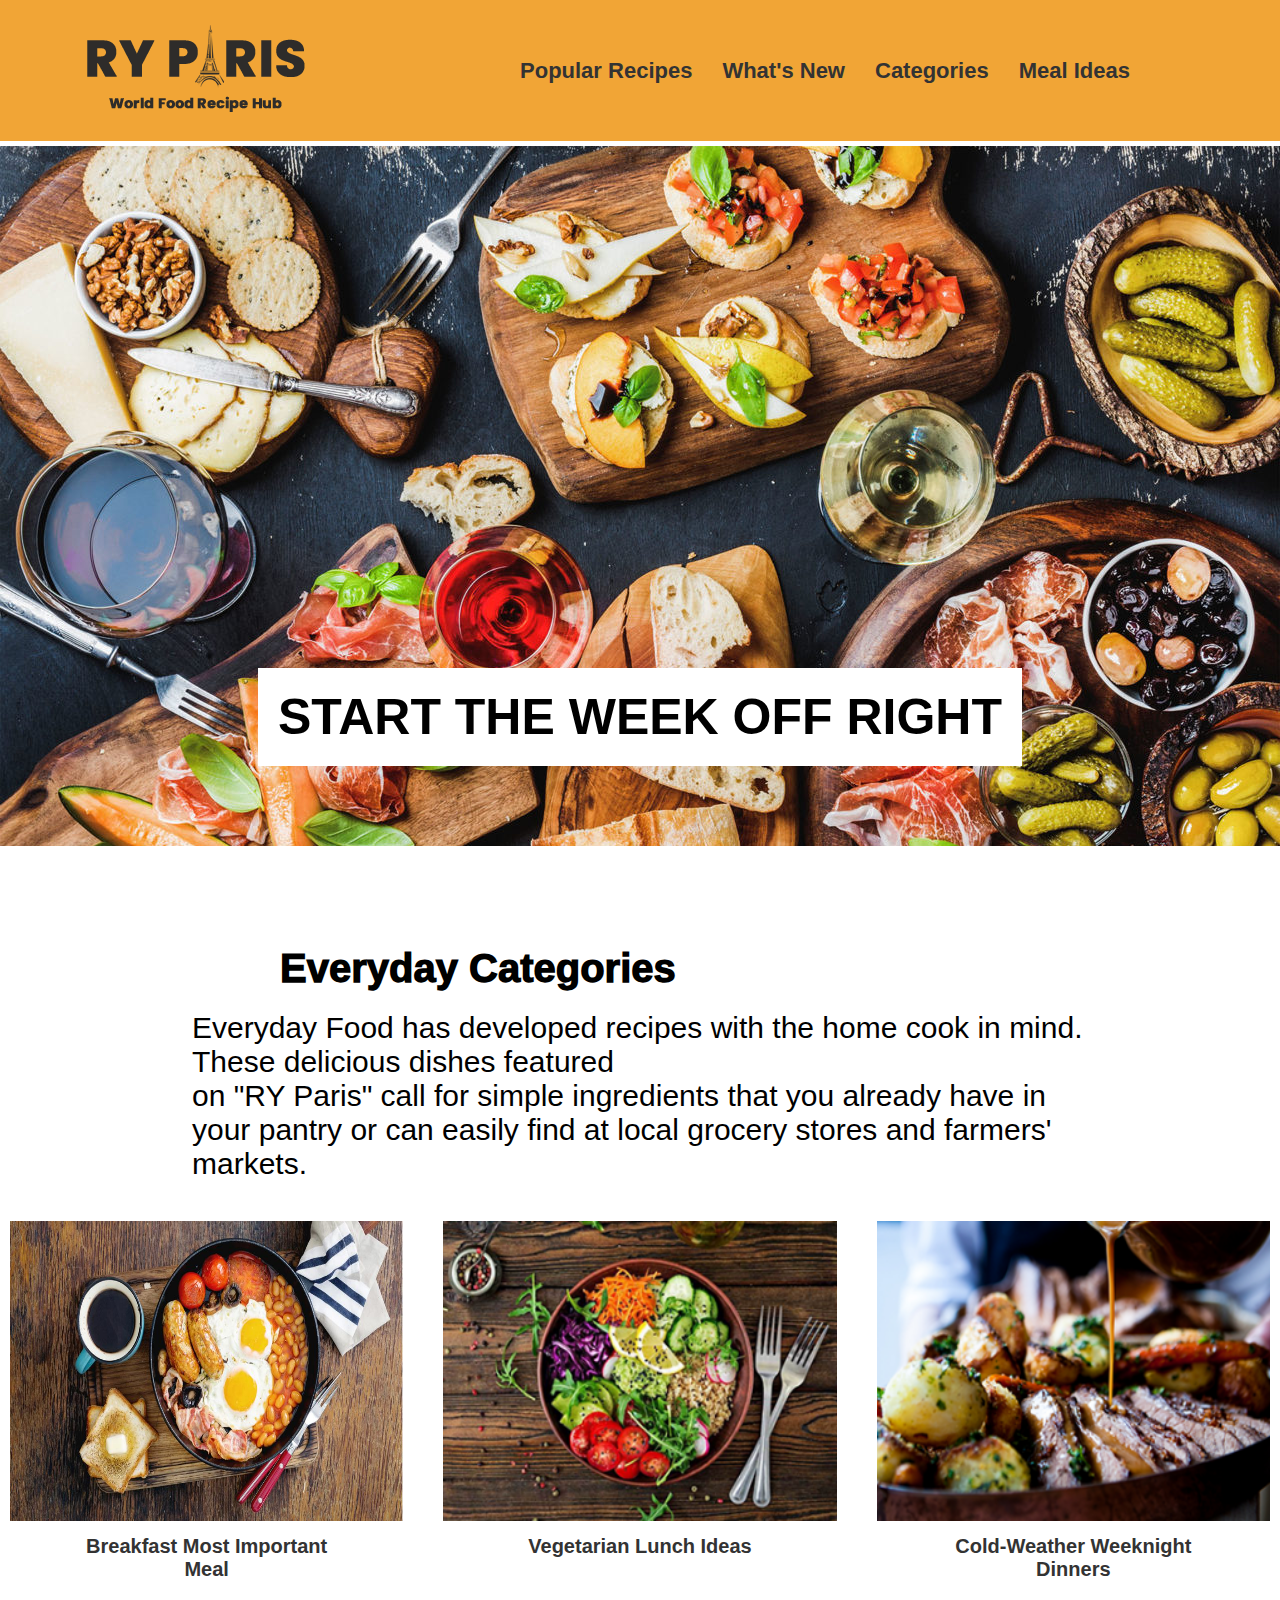
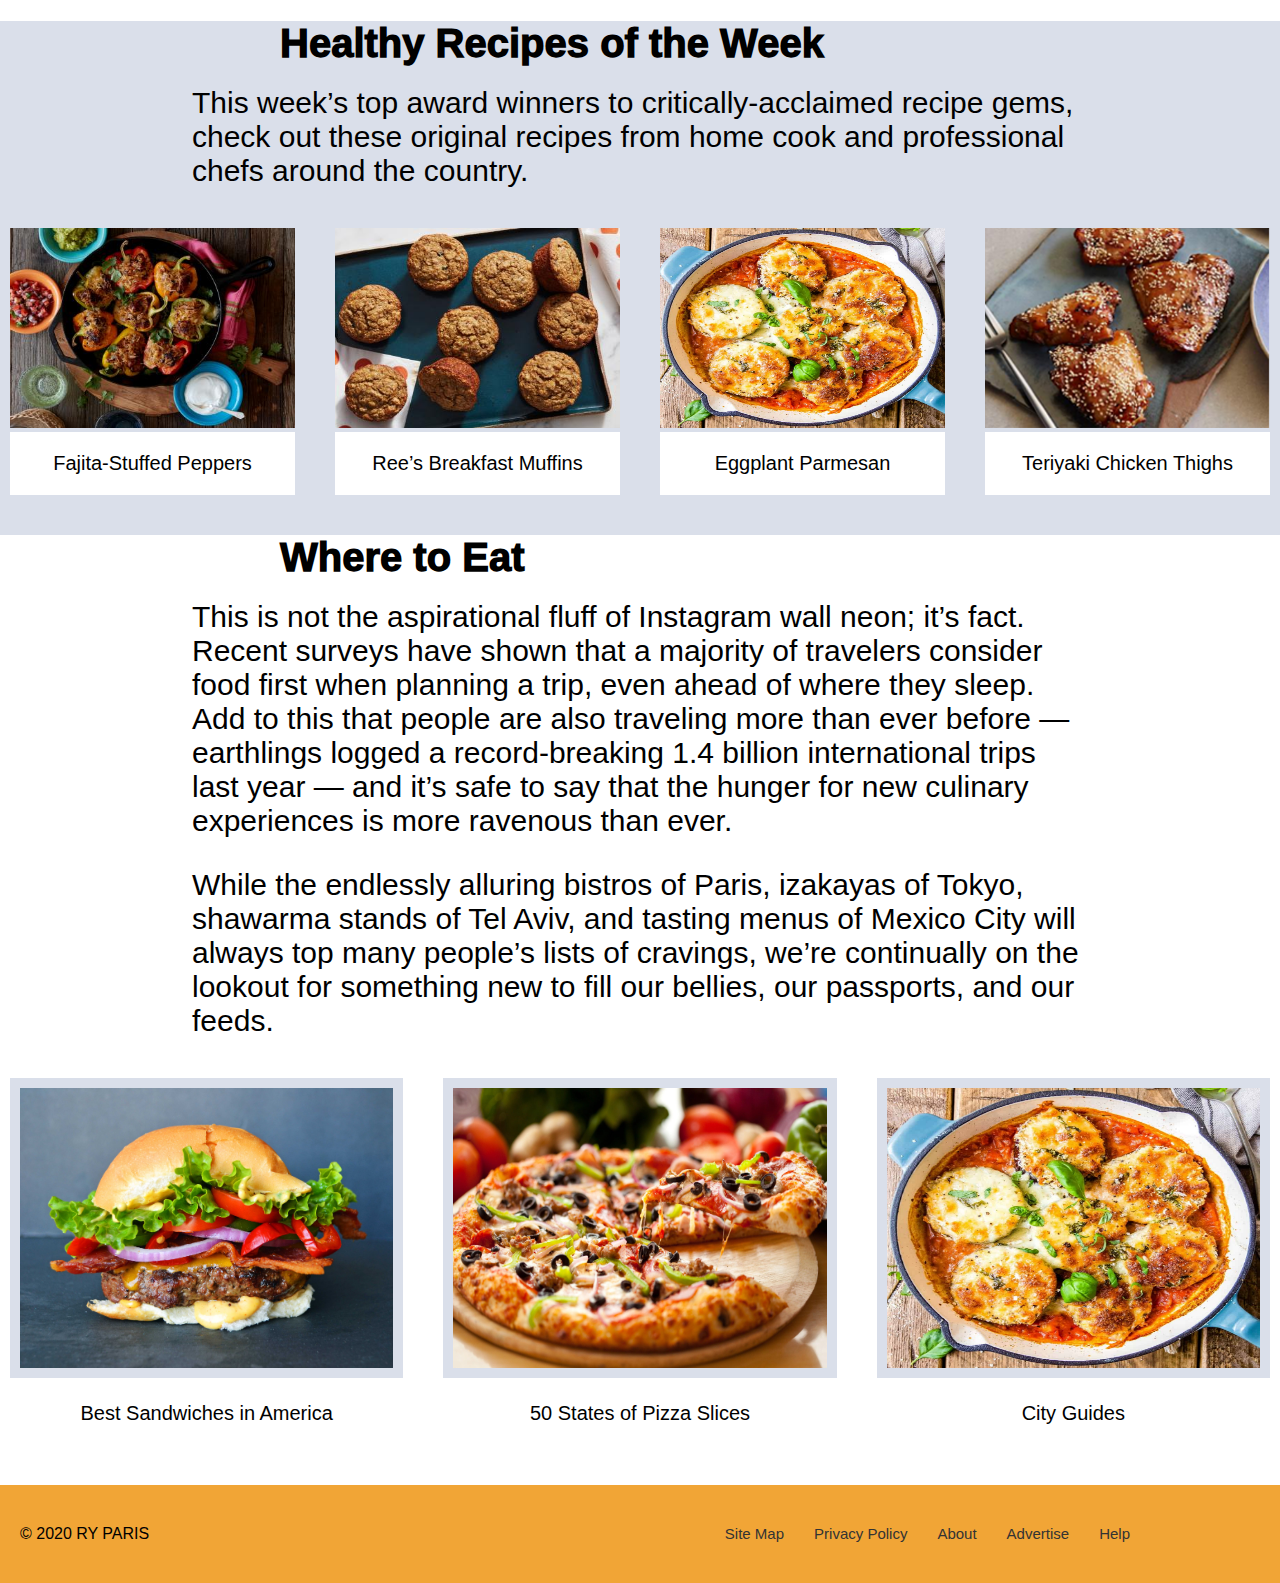
<file: index.html>
<!DOCTYPE html>
<html lang="en">
<head>
    <meta charset="UTF-8">
    <meta name="viewport" content="width=device-width, initial-scale=1.0">
    <title>RY Paris Burger</title>
    <link rel="stylesheet" href="css/style.css">
</head>
<body>

    <div class="container">
        <div class="navbar">
            <img src="images/ryparis-logo.png" alt="RY PARIS World Food Recipe Hub" class="logo">
            <nav>
                <ul>
                    <li><a href="recipe.html" class="btn-recipes" role="button">Popular Recipes</a></li>
                    <li><a class="navtext">What's New</a></li>
                    <li><a class="navtext">Categories</a></li>
                    <li><a class="navtext">Meal Ideas</a></li>
                </ul>
            </nav>
        </div>

        <div class="hero">
            <div class="startweek">START THE WEEK OFF RIGHT</div>
        </div>
        
        <section class="categories">
            <h2>Everyday Categories</h2>
            <p>
                Everyday Food has developed recipes with the home cook in mind. These delicious dishes featured <br> on "RY Paris" call for simple ingredients that you already have in your pantry or can easily find at local grocery stores and farmers' markets.
            </p>
            <div class="category-cards">
                <div class="card">
                    <img src="images/breakfast-ideas.jpg" alt="Breakfast">
                    <p>Breakfast Most Important Meal</p>
                </div>
                <div class="card">
                    <img src="images/Screenshot 2024-08-27 085205.png" alt="Vegetarian Lunch">
                    <p>Vegetarian Lunch Ideas</p>
                </div>
                <div class="card">
                    <img src="images/Screenshot 2024-08-27 085220.png" alt="Weeknight Dinners">
                    <p>Cold-Weather Weeknight Dinners</p>
                </div>
            </div>
        </section>

        <section class="recipesoftheweek">
            <h2>Healthy Recipes of the Week</h2>
            <p>
                This week’s top award winners to critically-acclaimed recipe gems, check out these original recipes from home cook and professional chefs around the country.
            </p>
            <div class="recipesoftheweek-cards">
                <div class="recipecard">
                    <img src="images/fajita-peppers.jpeg" alt="Fajita-Stuffed Peppers">
                    <p>Fajita-Stuffed Peppers</p>
                </div>
                <div class="recipecard">
                    <img src="images/muffins.jpeg" alt="Ree’s Breakfast Muffins">
                    <p>Ree’s Breakfast Muffins</p>
                </div>
                <div class="recipecard">
                    <img src="images/eggplant-parmesan.jpg" alt="Eggplant Parmesan">
                    <p>Eggplant Parmesan</p>
                </div>
                <div class="recipecard">
                    <img src="images/Chicken.png" alt="Teriyaki Chicken Thighs">
                    <p>Teriyaki Chicken Thighs</p>
                </div>
            </div>
        </section>

        <section class="wheretoeat">
            <h2>Where to Eat</h2>
            <p>
                This is not the aspirational fluff of Instagram wall neon; it’s fact. Recent surveys have shown that a majority of travelers consider food first when planning a trip, even ahead of where they sleep. Add to this that people are also traveling more than ever before — earthlings logged a record-breaking 1.4 billion international trips last year — and it’s safe to say that the hunger for new culinary experiences is more ravenous than ever.
            </p>
            <p>
                While the endlessly alluring bistros of Paris, izakayas of Tokyo, shawarma stands of Tel Aviv, and tasting menus of Mexico City will always top many people’s lists of cravings, we’re continually on the lookout for something new to fill our bellies, our passports, and our feeds.
            </p>
            <div class="wheretoeat-cards">
                <div class="wheretoeatcard">
                    <img src="images/burger.jpg" alt="Best Sandwiches in America">
                    <p>Best Sandwiches in America</p>
                </div>
                <div class="wheretoeatcard">
                    <img src="images/pizza.jpeg" alt="50 States of Pizza Slices">
                    <p>50 States of Pizza Slices</p>
                </div>
                <div class="wheretoeatcard">
                    <img src="images/eggplant-parmesan.jpg" alt="City Guides">
                    <p>City Guides</p>
                </div>
            </div>
        </section>

        <div class="footer">
            <div>&#169; 2020 RY PARIS</div>
            <footer>
                <ul>
                    <li><a class="footertext">Site Map</a></li>
                    <li><a class="footertext">Privacy Policy</a></li>
                    <li><a class="footertext">About</a></li>
                    <li><a class="footertext">Advertise</a></li>
                    <li><a class="footertext">Help</a></li>
                </ul>
            </footer>
        </div>

    </div>
</body>
</html>
</file>
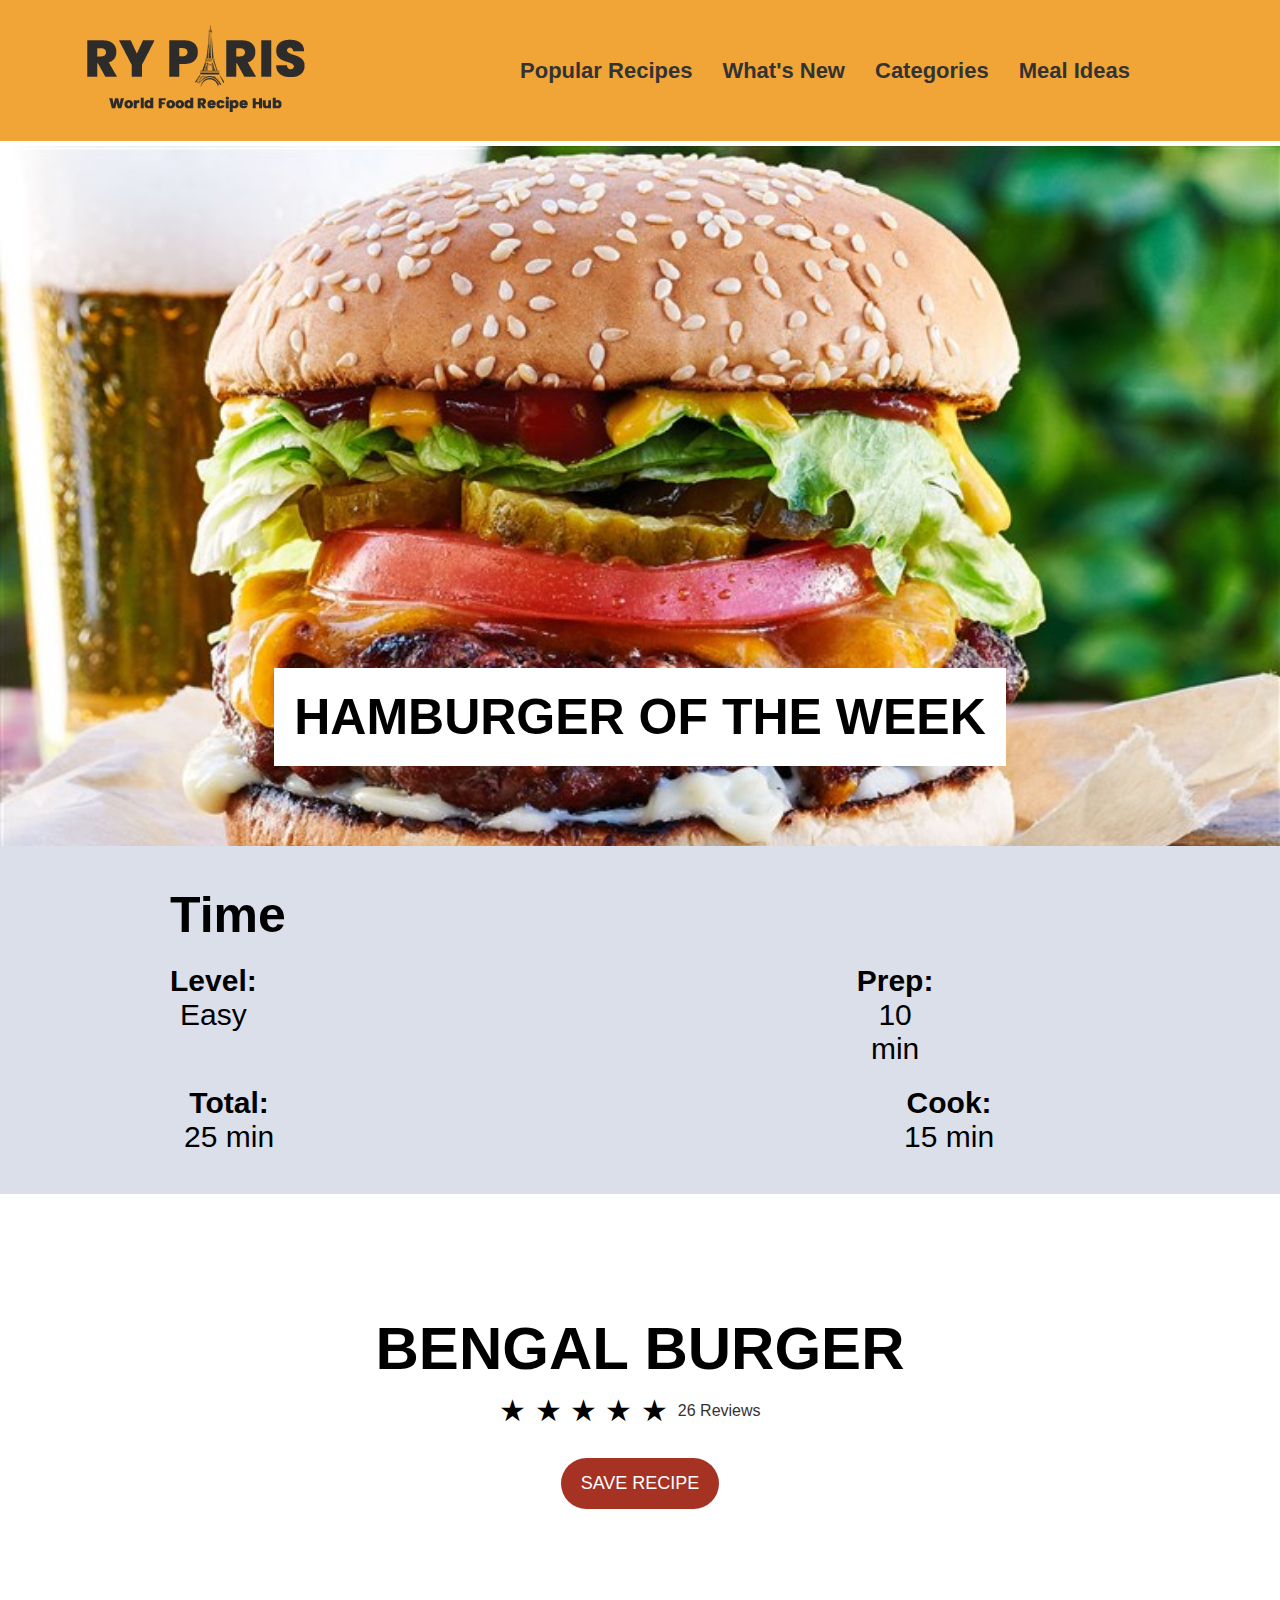
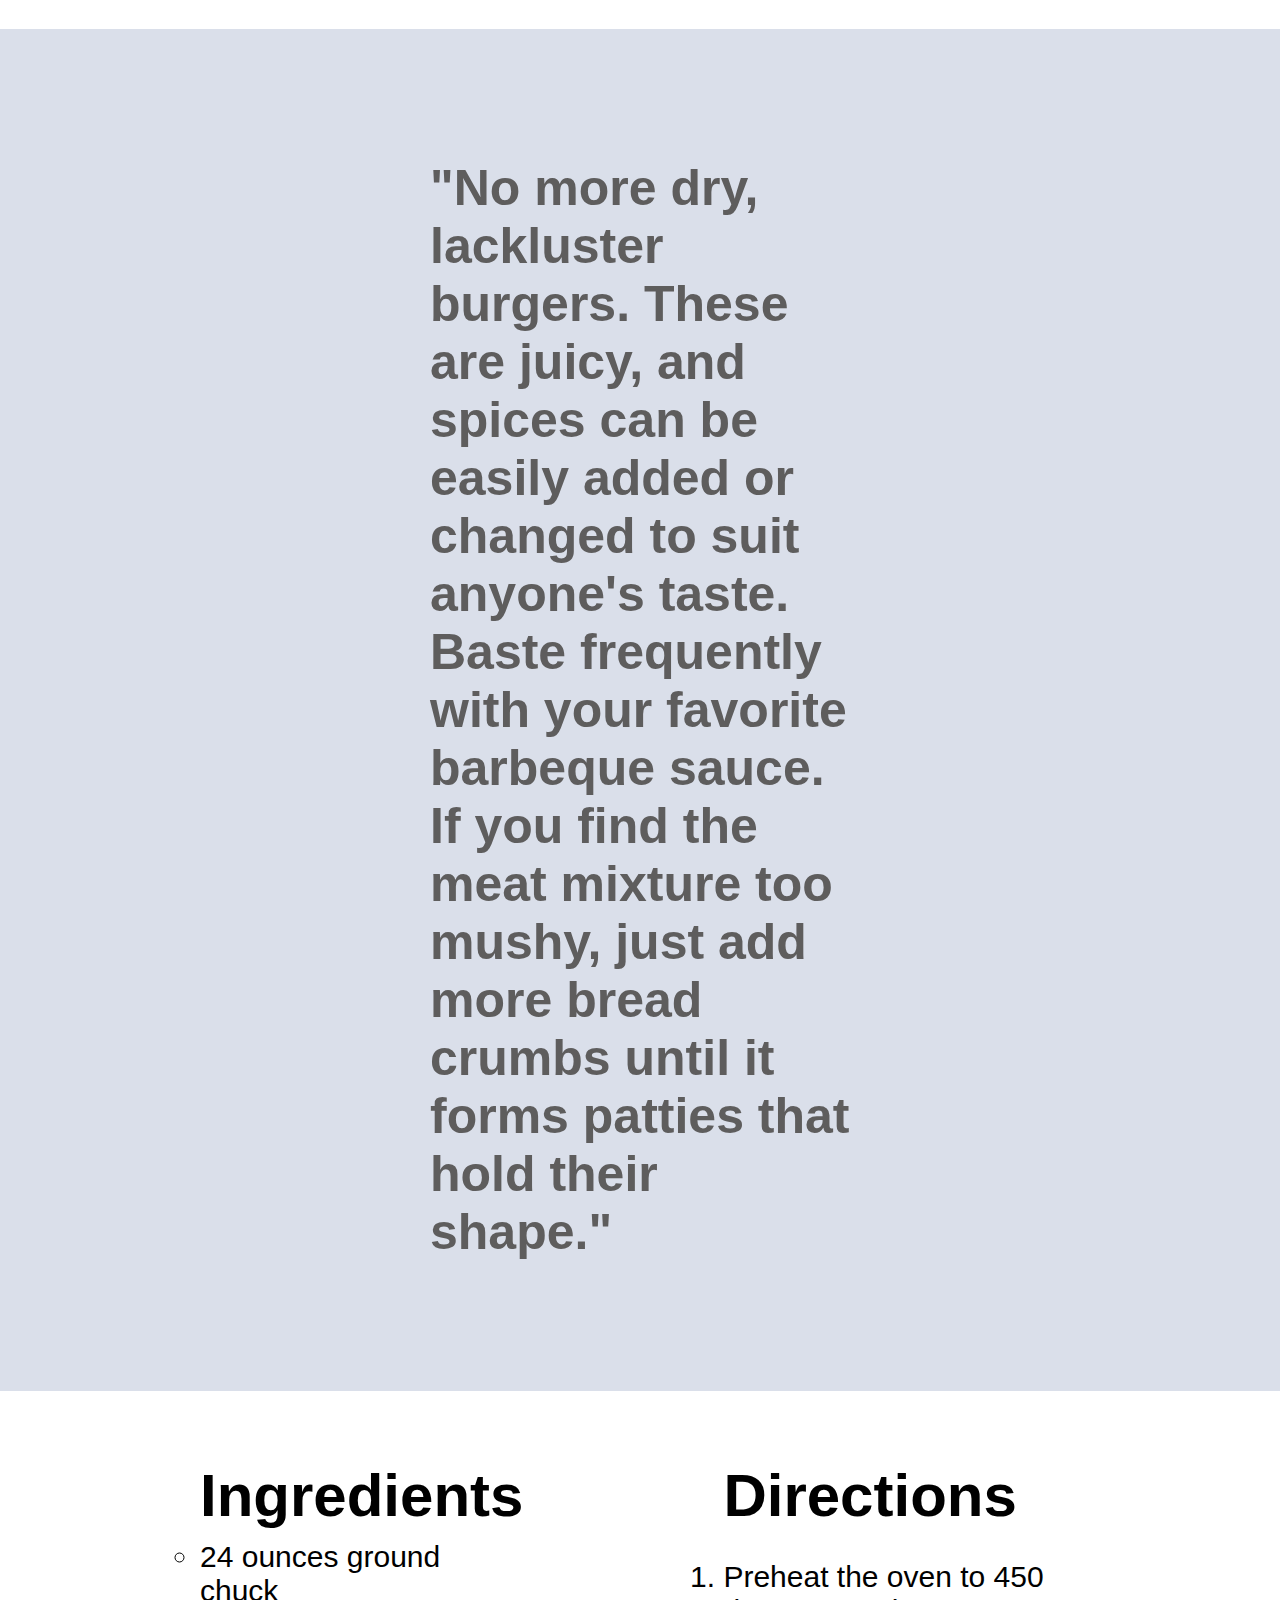
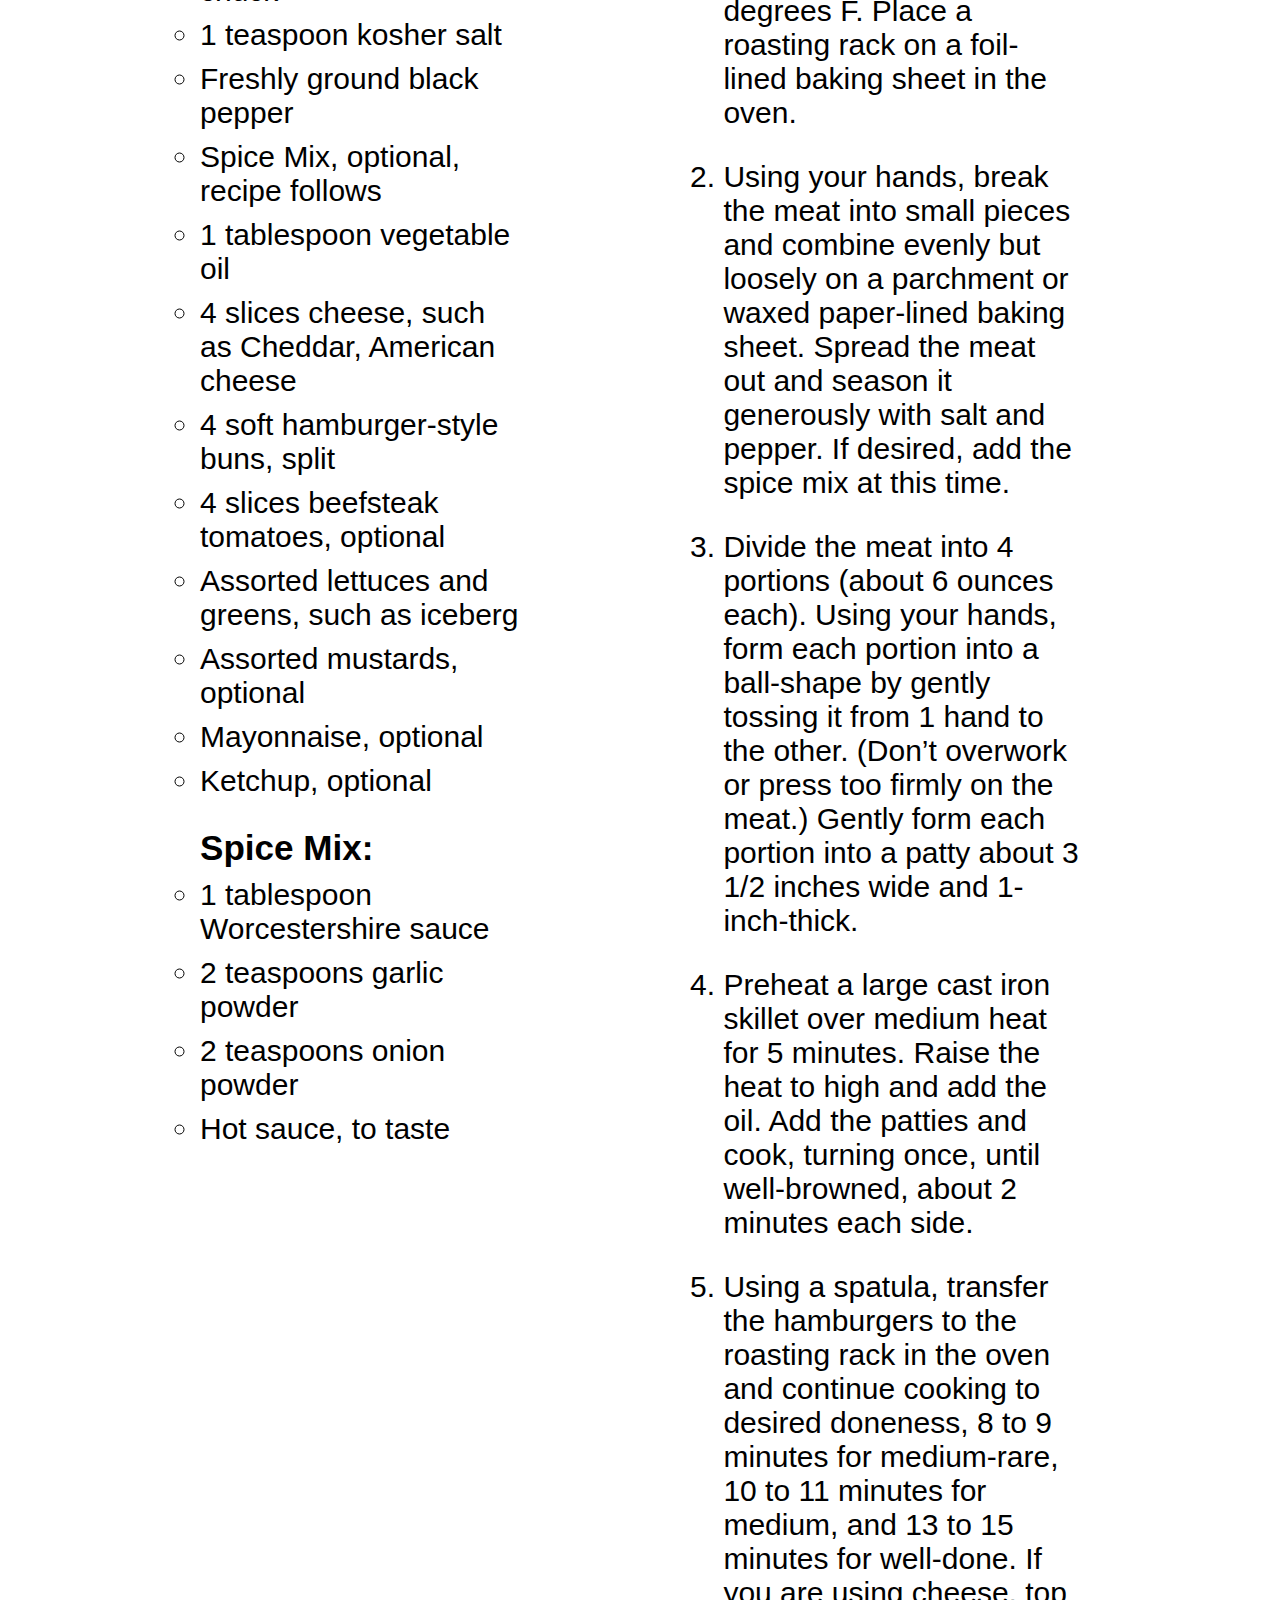
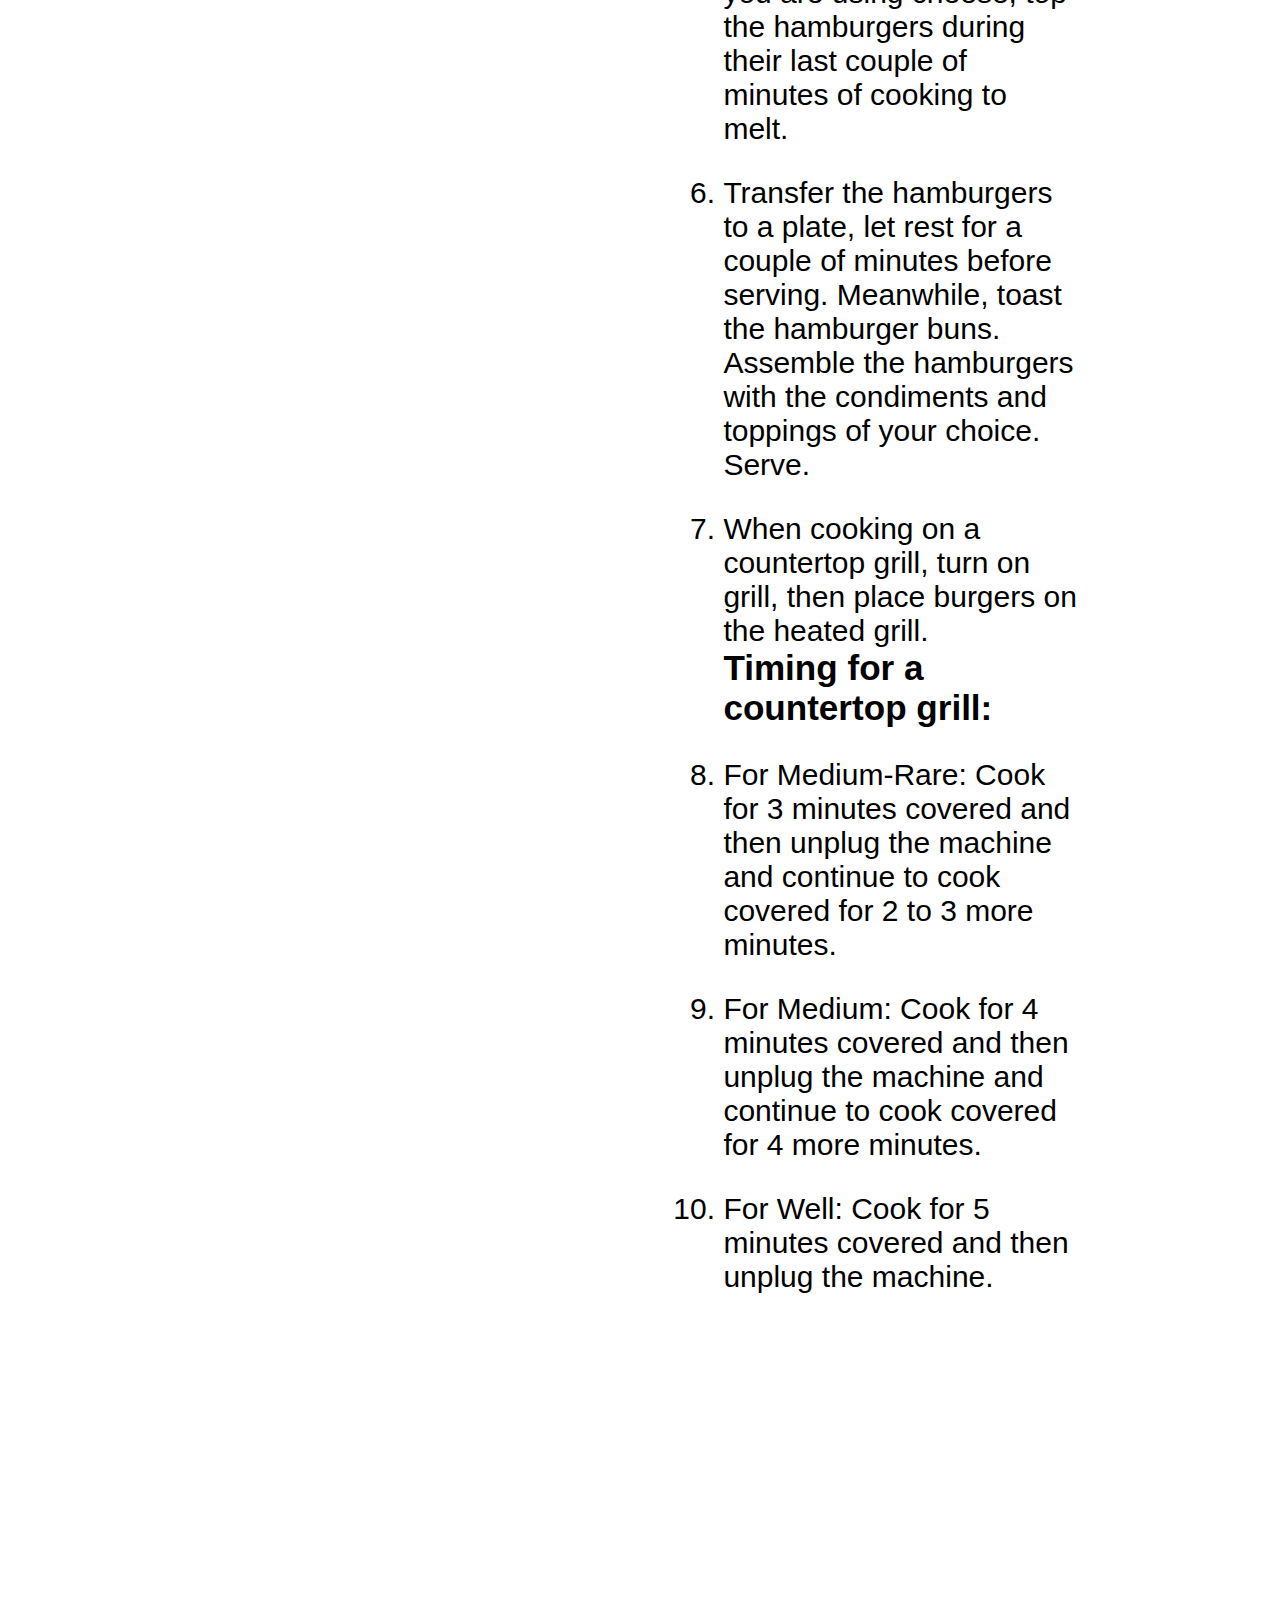
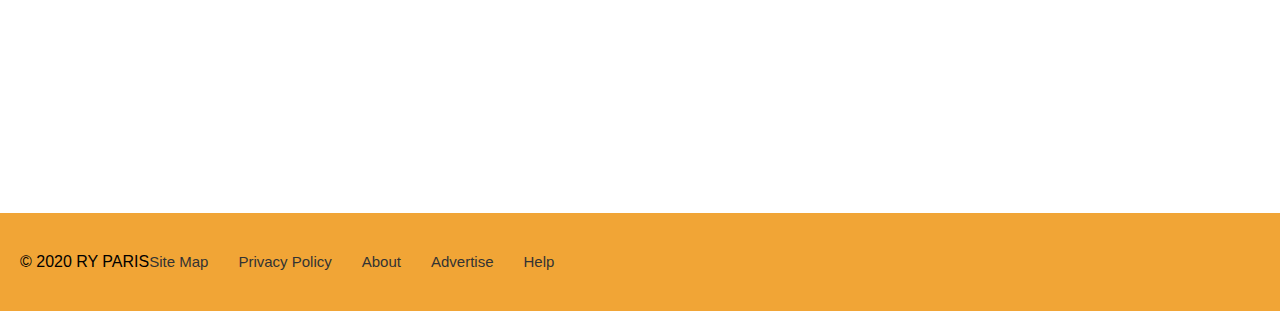
<file: recipe.html>
<!DOCTYPE html>
<html lang="en">
<head>
    <meta charset="UTF-8">
    <meta name="viewport" content="width=device-width, initial-scale=1.0">
    <title>RY Paris Burger</title>
    <link rel="stylesheet" href="css/recipe.css">
</head>
<body>

    <div class="container">
        <div class="navbar">
            <img href="index.html" src="images/ryparis-logo.png" alt="RY PARIS World Food Recipe Hub" class="logo">
            <nav>
                <ul>
                    <li><a class="navtext">Popular Recipes</a></li>
                    <li><a class="navtext">What's New</a></li>
                    <li><a class="navtext">Categories</a></li>
                    <li><a class="navtext">Meal Ideas</a></li>
                </ul>
            </nav>
        </div>

        <div class="hero">
            <div class="startweek">HAMBURGER OF THE WEEK</div>
        </div>

        <div class="recipe-section">
            <div class="recipe-item">
                <h1>Time</h1>
            </div>
            <div class="recipe-item">
                <div><b>Level:</b> Easy</div>
                <div><b>Prep:</b> 10 min</div>
                <div><b>Yield:</b> 4 Hamburgers</div>
            </div>
            <div class="recipe-item">
                <div><b>Total:</b> 25 min</div>
                <div><b>Cook:</b> 15 min</div>
            </div>
        </div>
        
        <div class="review-section">
            <h1>BENGAL BURGER</h1>
            <div class="review-info">
                <div class="stars">
                    <span class="star">&#9733;</span>
                    <span class="star">&#9733;</span>
                    <span class="star">&#9733;</span>
                    <span class="star">&#9733;</span>
                    <span class="star">&#9733;</span>
                </div>
                <p>26 Reviews</p>
            </div>
            <button class="save-recipe-btn">Save Recipe</button>
            <!-- <span>&#U+1F5B6;</span> -->
        </div>

        <div class="quote">
            <p>"No more dry, lackluster burgers. These are juicy, and spices can be easily added or changed to suit anyone's taste. Baste frequently with your favorite barbeque sauce. If you find the meat mixture too mushy, just add more bread crumbs until it forms patties that hold their shape."</p>
        </div>

        <div class="instructions">
            <div class="ingredients">
                <ul class="ingredientslist">
                    <h1>Ingredients</h1>
                    <li>24 ounces ground chuck</li>
                    <li>1 teaspoon kosher salt</li>
                    <li>Freshly ground black pepper</li>
                    <li>Spice Mix, optional, recipe follows</li>
                    <li>1 tablespoon vegetable oil</li>
                    <li>4 slices cheese, such as Cheddar, American cheese</li>
                    <li>4 soft hamburger-style buns, split</li>
                    <li>4 slices beefsteak tomatoes, optional</li>
                    <li>Assorted lettuces and greens, such as iceberg</li>
                    <li>Assorted mustards, optional</li>
                    <li>Mayonnaise, optional</li>
                    <li>Ketchup, optional</li>
                </ul>
                <ul class="spicemix">
                    <h3>Spice Mix:</h3>
                    <li>1 tablespoon Worcestershire sauce</li>
                    <li>2 teaspoons garlic powder</li>
                    <li>2 teaspoons onion powder</li>
                    <li>Hot sauce, to taste</li>
                </ul>
            </div>
            <div class="directions">
                <h1>Directions</h1>
                <li>Preheat the oven to 450 degrees F. Place a roasting rack on a foil-lined baking sheet in the oven.</li>
                <li>Using your hands, break the meat into small pieces and combine evenly but loosely on a parchment or waxed paper-lined baking sheet. Spread the meat out and season it generously with salt and pepper. If desired, add the spice mix at this time.</li>
                <li>Divide the meat into 4 portions (about 6 ounces each). Using your hands, form each portion into a ball-shape by gently tossing it from 1 hand to the other. (Don’t overwork or press too firmly on the meat.) Gently form each portion into a patty about 3 1/2 inches wide and 1-inch-thick.</li>
                <li>Preheat a large cast iron skillet over medium heat for 5 minutes. Raise the heat to high and add the oil. Add the patties and cook, turning once, until well-browned, about 2 minutes each side.</li>
                <li>Using a spatula, transfer the hamburgers to the roasting rack in the oven and continue cooking to desired doneness, 8 to 9 minutes for medium-rare, 10 to 11 minutes for medium, and 13 to 15 minutes for well-done. If you are using cheese, top the hamburgers during their last couple of minutes of cooking to melt.</li>
                <li>Transfer the hamburgers to a plate, let rest for a couple of minutes before serving. Meanwhile, toast the hamburger buns. Assemble the hamburgers with the condiments and toppings of your choice. Serve.</li>
                <li>When cooking on a countertop grill, turn on grill, then place burgers on the heated grill.</li>
                <h3>Timing for a countertop grill:</h3>
                <li>For Medium-Rare: Cook for 3 minutes covered and then unplug the machine and continue to cook covered for 2 to 3 more minutes.</li>
                <li>For Medium: Cook for 4 minutes covered and then unplug the machine and continue to cook covered for 4 more minutes.</li>
                <li>For Well: Cook for 5 minutes covered and then unplug the machine.</li>
            </div>
        </div>

        <iframe width="560" height="315" src="https://www.youtube.com/watch?v=iM_KMYulI_s" frameborder="0" allowfullscreen></iframe>

        <div class="footer">
            <div>&#169; 2020 RY PARIS</div>
            <footer>
                <ul>
                    <li><a class="footertext">Site Map</a></li>
                    <li><a class="footertext">Privacy Policy</a></li>
                    <li><a class="footertext">About</a></li>
                    <li><a class="footertext">Advertise</a></li>
                    <li><a class="footertext">Help</a></li>
                </ul>
            </footer>
        </div>

    </div>
</body>
</html>
</file>
<file: css/style.css>
* {
    margin: 0;
    padding: 0;
    box-sizing: border-box;
}

html {
    scroll-behavior: smooth;
}

body {
    font-family: Arial, sans-serif;
}

.logo {
    font-size: 24px;
    font-weight: bold;
    margin-left: 50px;
}
 
.navbar {
    display: flex;
    justify-content: space-between;
    align-items: center;
    padding: 20px 20px;
    background-color: #f1a536;
    border-bottom: white 5px solid;
}

nav ul {
    list-style: none;
    display: flex;
    float: right;
    margin-right: 100px;
}

nav ul li {
    margin-right: 30px;
}

nav ul li a {
    text-decoration: none;
    color: #333;
    font-weight: bold;
    font-size: 22px;
}

nav ul li a:hover {
    text-decoration: none;
    color: #ececec;
    font-weight: bold;
}


.hero {
    position: relative;
    display: flex;
    align-items: flex-end;
    justify-content: center;
    background-image: url("../images/hero-image.jpg");
    background-size: cover;
    background-position: top;
    height: 700px;
    width: 100%;
    margin-bottom: 100px;
}

.startweek {
    background-color: white;
    padding: 20px 20px;
    font-size: 50px;
    font-weight: bolder;
    justify-content: center;
    margin-bottom: 80px;
}

.categories {
    padding: 10x 20px;
    width: 100%;
}

.categories h2 {
    text-align: left;
    margin-left: 280px;
    margin-bottom: 20px;
    font-size: 40px;
    font-weight: 1000;
}

.categories p {
    max-width: 70%;
    margin: 0 auto 30px;
    font-size: 30px;
}

.category-cards {
    display: flex;
    justify-content: center;
    gap: 20px;
    flex-wrap: wrap;
}

.card {
    /* background-color: #fff;
    border: 1px solid #ddd; */
    padding: 10px;
    text-align: center;
    max-width: 440px;
    flex: 1;
}

.card img {
    max-width: 100%;
    height: auto;
    margin-bottom: 10px;
    width: 580px;
    height: 300px;
}

.card p {
    font-weight: bold;
    color: #333;
    font-size: 20px;
}

.recipesoftheweek {
    background-color: #dadfea;
    padding: 10x 20px;
    width: 100%;
}

.recipesoftheweek h2 {
    text-align: left;
    margin-left: 280px;
    margin-bottom: 20px;
    font-size: 40px;
    font-weight: 1000;
}

.recipesoftheweek p {
    max-width: 70%;
    margin: 0 auto 30px;
    font-size: 30px;
}

.recipesoftheweek-cards {
    display: flex;
    justify-content: center;
    gap: 20px;
    flex-wrap: wrap;
}

.recipecard {
    /* background-color: #fff;
    border: 1px solid #ddd; */
    padding: 10px;
    text-align: center;
    max-width: 320px;
    flex: 1;
}

.recipecard img {
    /* background-color: #fff;
    border: 1px solid #ddd; */
    max-width: 100%;
    height: auto;
    width: 500px;
    height: 200px;
}

.recipecard p {
    padding: 20px;
    max-width: 100%;
    font-size: 20px;
    background-color: white;
}

.wheretoeat {
    background-color: #ffffff;
    padding: 10x 20px;
    width: 100%;
}

.wheretoeat h2 {
    text-align: left;
    margin-left: 280px;
    margin-bottom: 20px;
    font-size: 40px;
    font-weight: 1000;
}

.wheretoeat p {
    max-width: 70%;
    margin: 0 auto 30px;
    font-size: 30px;
}

.wheretoeat-cards {
    display: flex;
    justify-content: center;
    gap: 20px;
    flex-wrap: wrap;
}

.wheretoeatcard {
    /* background-color: #fff;
    border: 1px solid #ddd; */
    padding: 10px;
    text-align: center;
    max-width: 440px;
    flex: 1;
}

.wheretoeatcard img {
    /* background-color: #fff;
    border: 1px solid #ddd; */
    max-width: 100%;
    height: auto;
    width: 500px;
    height: 300px;
    border: 10px solid #dadfea;
}

.wheretoeatcard p {
    padding: 20px;
    max-width: 100%;
    font-size: 20px;
}

iframe {
    display: flex;
    align-items: center;
}

.footer {
    display: flex;
    justify-content: space-between;
    align-items: center;
    padding: 40px 20px;
    background-color: #f1a536;
}

footer ul {
    list-style: none;
    display: flex;
    float: right;
    margin-right: 100px;
}

footer ul li {
    margin-right: 30px;
}

footer ul li a {
    text-decoration: none;
    color: #333;
    font-size: 15px;
}
</file>
<file: css/recipe.css>
* {
    margin: 0;
    padding: 0;
    box-sizing: border-box;
    font-family: Arial, sans-serif;
}

html {
    scroll-behavior: smooth;
}

body {
    font-family: Arial, sans-serif;
}

.logo {
    font-size: 24px;
    font-weight: bold;
    margin-left: 50px;
}
 
.navbar {
    display: flex;
    justify-content: space-between;
    align-items: center;
    padding: 20px 20px;
    background-color: #f1a536;
    border-bottom: white 5px solid;
}

nav ul {
    list-style: none;
    display: flex;
    float: right;
    margin-right: 100px;
}

nav ul li {
    margin-right: 30px;
}

nav ul li a {
    text-decoration: none;
    color: #333;
    font-weight: bold;
    font-size: 22px;
}

nav ul li a:hover {
    text-decoration: none;
    color: #ececec;
    font-weight: bolder;
}


.hero {
    position: relative;
    display: flex;
    align-items: flex-end;
    justify-content: center;
    background-image: url("../images/bengal-burger.jpg");
    background-size: cover;
    background-position: top;
    height: 700px;
    width: 100%;
}

.startweek {
    background-color: white;
    padding: 20px 20px;
    font-size: 50px;
    font-weight: bolder;
    justify-content: center;
    margin-bottom: 80px;
}

.recipe-section {
    display: flex;
    flex-direction: column;
    background-color: #dadfea;
    width: 100%;
    padding: 30px 90px;
    list-style-type: none;
}

.recipe-item {
    display: flex;
    text-align: center;
    position: relative;
    margin: 10px 80px;
    gap: 500px;
}

.recipe-item div {
    margin-right: 100px;
    font-size: 30px;
}

.recipe-item h1 {
    font-size: 50px;
}

.review-section {
    text-align: center;
    padding: 20px 0;
    background-color: #fff;
    margin: 100px;
}

.review-section h1 {
    margin: 0;
    font-size: 60px;
    font-weight: bold;
    color: #000000;
}

.review-info {
    display: flex;
    justify-content: center;
    align-items: center;
    margin-top: 10px;
}

.stars {
    color: #000000;
    font-size: 30px;
    margin-right: 10px;
    content: "&#9734";
    cursor: pointer;
}

.star:hover,
.star.hovered,
.star.selected {
    transition: 0.2s ease-in-out;
    font-size: 35px;
    color: #A63223;
    content: "add";
}

.review-info p {
    margin: 0 20px 0 0;
    font-size: 16px;
    color: #333;
}

.save-recipe-btn {
    background-color: #A63223;
    color: white;
    border: none;
    padding: 15px 20px;
    margin-top: 30px;
    font-size: 18px;
    cursor: pointer;
    border-radius: 130px;
    text-transform: uppercase;
}

.save-recipe-btn:hover {
    background-color: #d13b63;
}

.quote {
    background-color: #dadfea;
    padding: 100px 400px;
    width: 100%;
    display: flex;
}

.quote p {
    position: relative;
    margin: 30px;
    font-size: 50px;
    font-weight: bold;
    color: #5e5d5d;
}

.instructions {
    display: flex;
    width: 100%;
    padding: 40px 200px;
    font-size: 30px;
    padding-bottom: 200px;
}

.ingredientslist, .spicemix {
    margin-top: 30px;
    list-style: circle;
    padding-right: 200px;
}

.ingredientslist li, .spicemix li{
    margin-top: 10px;
}

.directions, .grilltiming {
    margin-top: 30px;
    list-style: decimal;
}

.directions li, .grilltiming li{
    margin-top: 30px;
}

.footer {
    display: flex;
    padding: 40px 20px;
    background-color: #f1a536;
}

footer ul {
    list-style: none;
    display: flex;
    float: right;
    margin-right: 100px;
}

footer ul li {
    margin-right: 30px;
}

footer ul li a {
    text-decoration: none;
    color: #333;
    font-size: 15px;
}
</file>
